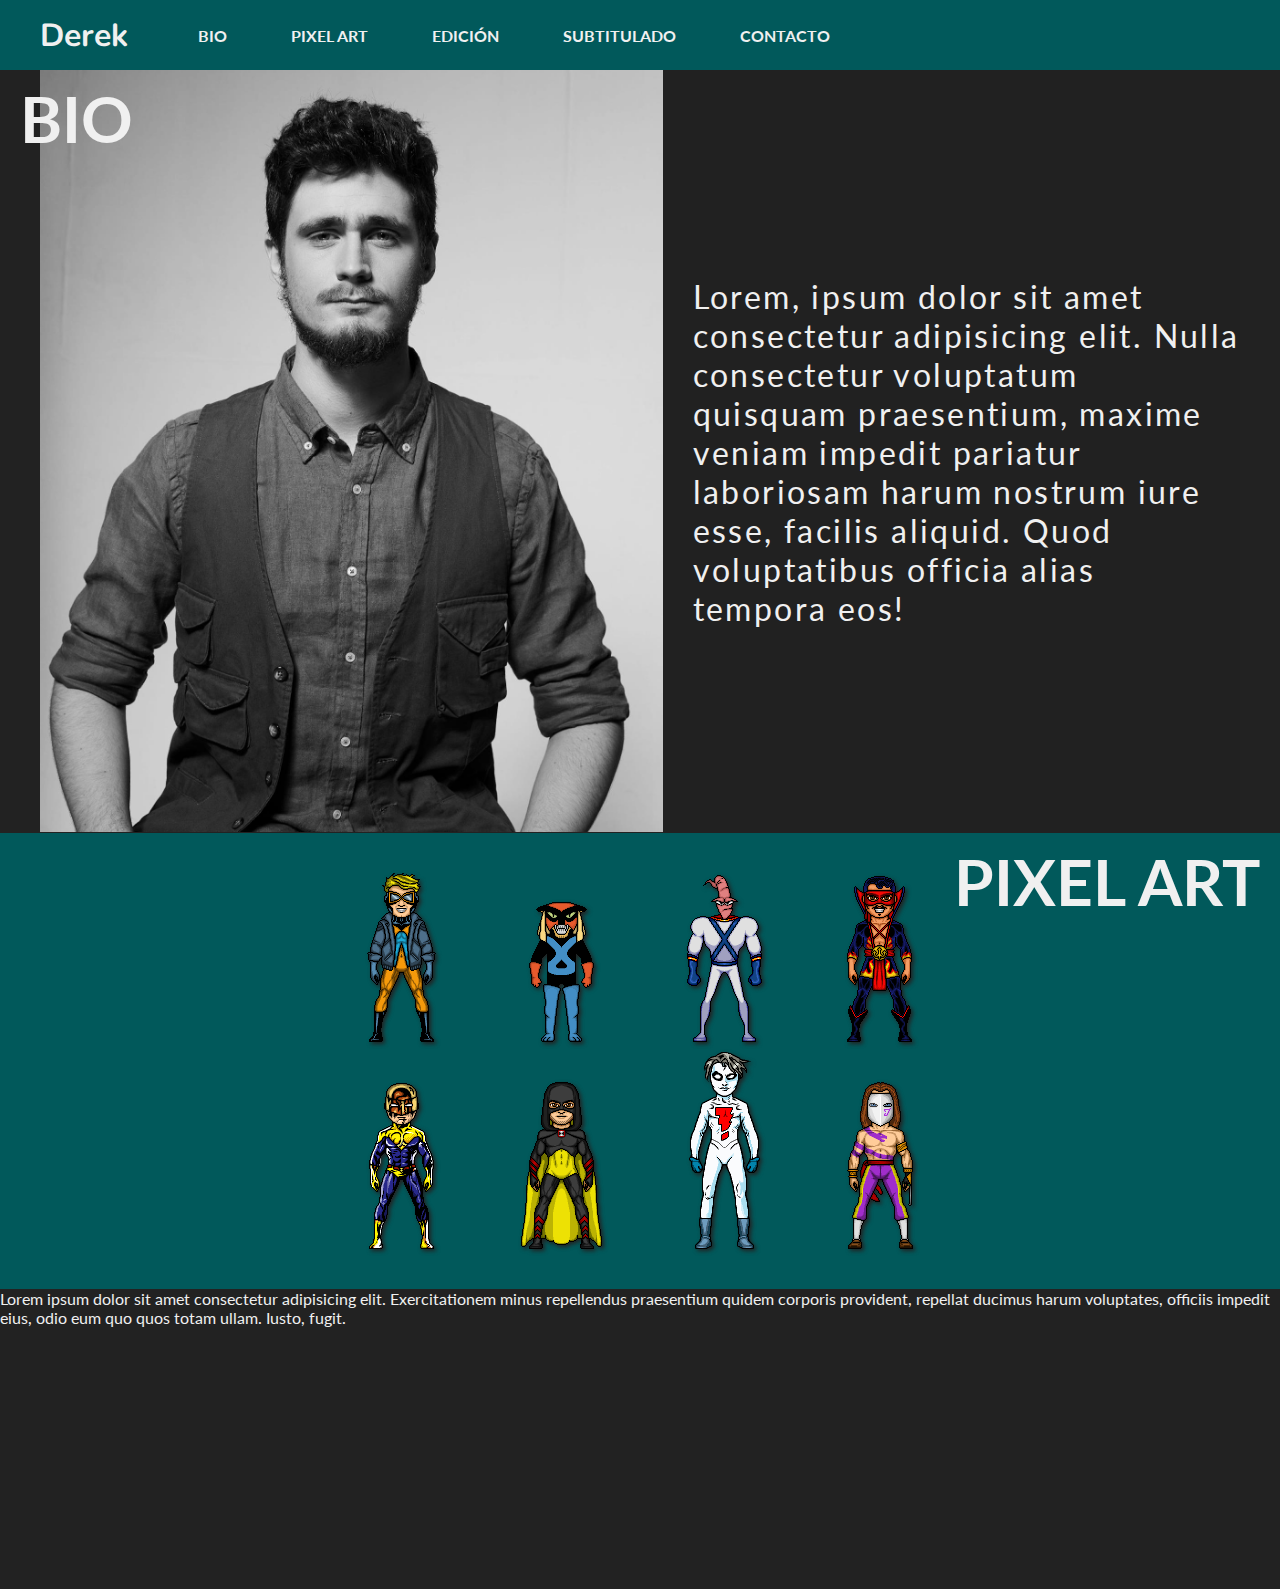
<file: index.html>
<!DOCTYPE html>
<html lang="en">
<head>
    <meta charset="UTF-8">
    <meta http-equiv="X-UA-Compatible" content="IE=edge">
    <meta name="viewport" content="width=device-width, initial-scale=1.0">
    <title>Document</title>
    <link rel="stylesheet" href="css/index.css">
    <link rel="preconnect" href="https://fonts.googleapis.com">
    <link rel="preconnect" href="https://fonts.gstatic.com" crossorigin>
    <link href="https://fonts.googleapis.com/css2?family=Lato&family=Nunito&display=swap" rel="stylesheet">
    <link rel="stylesheet" href="https://cdnjs.cloudflare.com/ajax/libs/font-awesome/5.15.4/css/all.min.css" integrity="sha512-1ycn6IcaQQ40/MKBW2W4Rhis/DbILU74C1vSrLJxCq57o941Ym01SwNsOMqvEBFlcgUa6xLiPY/NS5R+E6ztJQ==" crossorigin="anonymous" referrerpolicy="no-referrer" />
</head>
<body>
    <header class="main_header">
        <button type="button" id="burger_menu">
            <label for="nav_check">
                <i class="fas fa-bars"></i>
            </label>
        </button>
        <h1 class="title">Derek</h1>
        <input type="checkbox" id="nav_check">
        <nav class="main_nav" aria-label="Primary navigation">
            <ul>
                <li><a href="#bio">Bio</a></li>
                <li><a href="#pixel-art">Pixel Art</a></li>
                <li><a href="#">Edición</a></li>
                <li><a href="#">Subtitulado</a></li>
                <li><a href="#">Contacto</a></li>
            </ul>
        </nav>
    </header>
    <section id="bio">
        <h2 class="section_title" id="title_bio">Bio</h2>
        <figure id="figurefigure">
            <div class="figure_bio__container"><img src="/img/foto_bio.jpg" alt="foto" id="figure_bio"></div>
            <figcaption id="caption_bio">Lorem, ipsum dolor sit amet consectetur adipisicing elit. Nulla consectetur voluptatum quisquam praesentium, maxime veniam impedit pariatur laboriosam harum nostrum iure esse, facilis aliquid. Quod voluptatibus officia alias tempora eos!</figcaption>
        </figure>        
    </section>
    <section id="pixel-art">
        <h2 class="section_title" id="title_pixel-art">Pixel Art</h2>
        <div class="grid-container">
            <div class="grid-item"><img src="./img/pixel-art/Animalman.png" alt="Animalman"></div>
            <div class="grid-item"><img src="./img/pixel-art/Brak 09.png" alt="Brak"></div>
            <div class="grid-item"><img src="./img/pixel-art/Earthworm Jim.png" alt="Earthworm Jim"></div>  
            <div class="grid-item"><img src="./img/pixel-art/El Diablo.png" alt="El Diablo"></div>
            <div class="grid-item"><img src="./img/pixel-art/Guardian.png" alt="Guardian"></div>
            <div class="grid-item"><img src="./img/pixel-art/Hourman II.png" alt="Hourman"></div>  
            <div class="grid-item"><img src="./img/pixel-art/madman.png" alt="Madman"></div>
            <div class="grid-item"><img src="./img/pixel-art/posible vega.png" alt="Vega"></div>
        </div>
    </section>
    <footer class="footer">
        <p>Lorem ipsum dolor sit amet consectetur adipisicing elit. Exercitationem minus repellendus praesentium quidem corporis provident, repellat ducimus harum voluptates, officiis impedit eius, odio eum quo quos totam ullam. Iusto, fugit.</p>
    </footer>
</body>
</html>
</file>
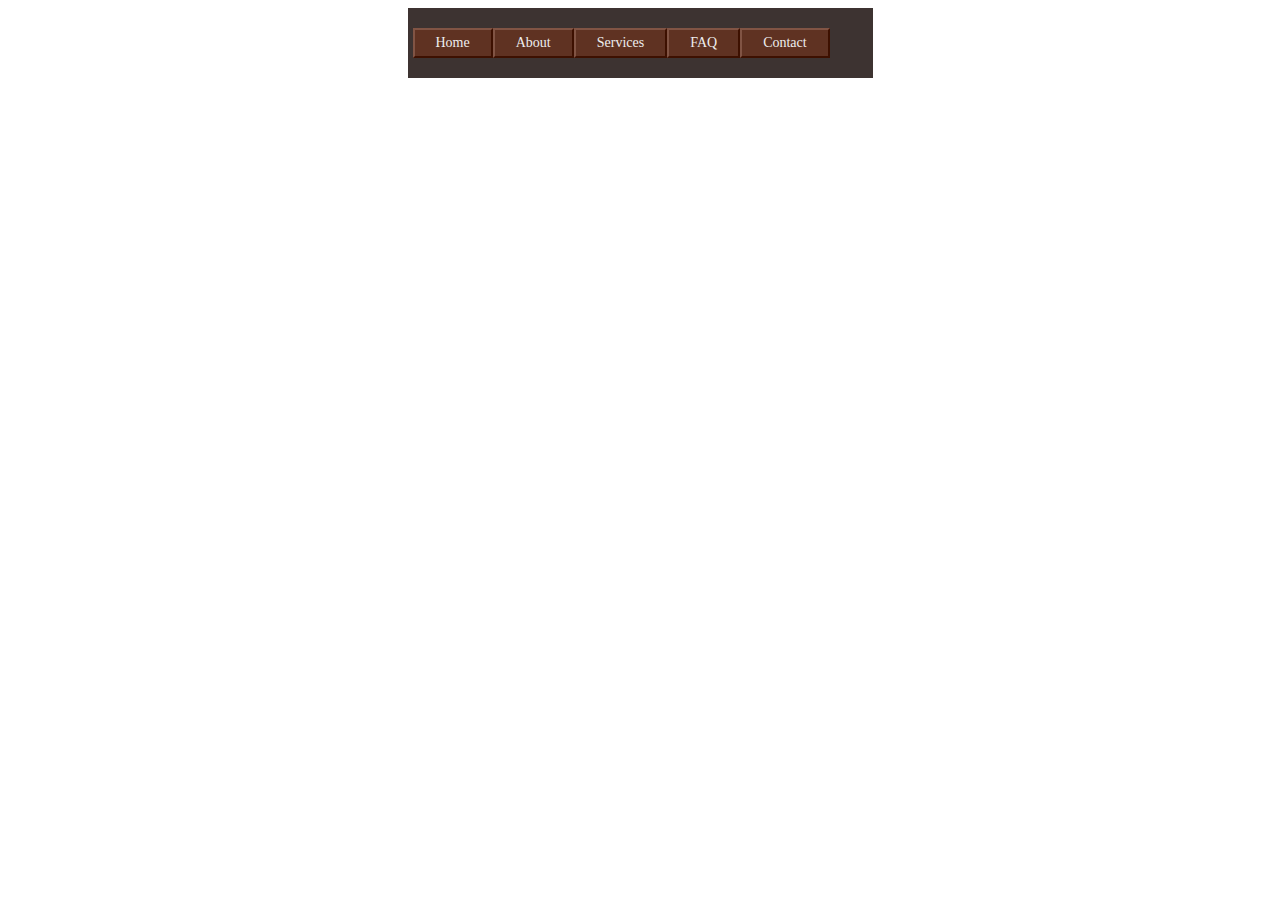
<file: prueba.html>
<!DOCTYPE html>
<html lang="en">
<head>
    <meta charset="UTF-8">
    <meta http-equiv="X-UA-Compatible" content="IE=edge">
    <meta name="viewport" content="width=device-width, initial-scale=1.0">
    <link rel="stylesheet" href="prueba.css">
    <title>Document</title>
</head>
<body>
    <div id="nav-wrapper">

        <ul id="nav">
      
          <li><a href="">Home</a></li>
      
          <li><a href="">About</a></li>
      
          <li><a href="">Services</a></li>
      
          <li><a href="">FAQ</a></li>
      
          <li><a href="">Contact</a></li>
      
        </ul>
      
      </div>
</body>
</html>
</file>
<file: css/index.css>
html,
body,
div,
span,
applet,
object,
iframe,
h1,
h2,
h3,
h4,
h5,
h6,
p,
blockquote,
pre,
a,
abbr,
acronym,
address,
big,
cite,
code,
del,
dfn,
em,
img,
ins,
kbd,
q,
s,
samp,
small,
strike,
strong,
sub,
sup,
tt,
var,
b,
u,
i,
center,
dl,
dt,
dd,
ol,
ul,
li,
fieldset,
form,
label,
legend,
table,
caption,
tbody,
tfoot,
thead,
tr,
th,
td,
article,
aside,
canvas,
details,
embed,
figure,
figcaption,
footer,
header,
hgroup,
menu,
nav,
output,
ruby,
section,
summary,
time,
mark,
audio,
video {
  margin: 0;
  padding: 0;
  border: 0;
  font-size: 100%;
  font: inherit;
  vertical-align: baseline; }

#bio {
  display: flex;
  justify-content: center;
  position: relative;
  flex-wrap: wrap;
  box-sizing: border-box;
  margin: 0;
  padding: 0;
  background-size: contain;
  width: 100%;
  background-color: #222; }
  #bio #figurefigure {
    position: relative;
    height: calc((1670*95vw)/1365);
    text-align: center;
    overflow-y: hidden; }
    #bio #figurefigure .figure_bio__container {
      display: inline-block;
      height: 95%; }
      #bio #figurefigure .figure_bio__container #figure_bio {
        max-width: 100%; }
    #bio #figurefigure #caption_bio {
      display: block;
      position: absolute;
      bottom: 20px;
      left: 0;
      background-color: rgba(34, 34, 34, 0.75);
      color: #f0f0f0;
      width: 100%;
      font-family: lato;
      font-size: 1.25em; }
    @media (min-width: 885px) {
      #bio #figurefigure {
        background-color: #222;
        color: #f0f0f0;
        display: flex;
        height: auto;
        max-width: 1200px;
        margin-inline: auto;
        margin-bottom: -3px; }
        #bio #figurefigure .figure_bio__container {
          height: auto;
          max-width: 50vw; }
        #bio #figurefigure #caption_bio {
          position: initial;
          display: flex;
          align-items: center;
          justify-content: center;
          text-align: left;
          padding-left: 30px;
          font-size: 2em;
          letter-spacing: .075em; } }

#title_bio {
  color: #222;
  text-transform: uppercase;
  font-weight: bold;
  font-size: 4em;
  font-family: Lato;
  display: block;
  position: absolute;
  left: 20px;
  top: 10px;
  z-index: 99; }
  @media (min-width: 885px) {
    #title_bio {
      color: #f0f0f0; } }

/*
#texto_bio {
    align-self: flex-end;
    background-color: rgba($color: #222, $alpha: .75);
    padding: 0 15px;
    box-sizing: border-box;
    text-align: justify;
    text-justify: inter-word;
    font-size: 1.25em;
    font-family: Lato;
    color: #f0f0f0;

    @include tablet-media {
        background-color: none;
        max-width: 50vw;
        align-self: center;
    }
}*/
#nav_check {
  display: none; }

#burger_menu {
  background-color: #01595b;
  border: none;
  color: #f0f0f0;
  margin-left: 10px;
  font-size: 1.5em;
  box-sizing: border-box; }
  @media (min-width: 885px) {
    #burger_menu {
      display: none; } }

.main_nav {
  display: flex;
  box-sizing: border-box;
  background-color: #01595b;
  z-index: 1;
  width: 100vw;
  padding-bottom: 10px;
  transition: transform 200ms linear;
  transform: translateX(-100vw);
  top: 50px;
  position: fixed; }
  @media (min-width: 885px) {
    .main_nav {
      display: flex;
      position: inherit;
      align-self: center;
      transform: translateX(0);
      top: 0;
      width: 100vw;
      height: 100%;
      padding-bottom: 0; } }
  .main_nav ul {
    list-style: none; }
    @media (min-width: 885px) {
      .main_nav ul {
        list-style: none;
        flex-direction: row;
        margin-left: 30px; } }
    .main_nav ul li {
      height: 50px;
      width: 100vh;
      box-sizing: border-box;
      display: flex; }
      @media (min-width: 885px) {
        .main_nav ul li {
          display: inline-flex;
          height: 100%;
          width: auto;
          align-self: center; } }
      .main_nav ul li a {
        color: #f0f0f0;
        text-decoration: none;
        font-family: Lato;
        text-transform: uppercase;
        transition: 400ms;
        box-sizing: border-box;
        align-self: center;
        margin-left: 40px; }
        @media (min-width: 885px) {
          .main_nav ul li a {
            font-weight: bold;
            padding: 10px 30px;
            height: 100%;
            display: flex;
            align-items: center;
            justify-content: center;
            margin: 0; } }
        @media (min-width: 885px) {
          .main_nav ul li a:hover {
            background-color: #01C68B;
            color: #222; } }

#nav_check:checked ~ .main_nav {
  transform: translateX(0); }

.main_nav li:active {
  background-color: #01C68B; }
  @media (min-width: 885px) {
    .main_nav li:active {
      background-color: #01595b; } }

.main_header {
  background-color: #01595b;
  display: flex;
  height: 50px;
  position: relative;
  justify-content: space-between;
  box-sizing: border-box; }
  @media (min-width: 885px) {
    .main_header {
      background-color: #01595b;
      display: flex;
      height: 70px; } }

h1 {
  font-weight: bolder;
  font-size: 2em;
  color: #f0f0f0;
  font-family: Nunito;
  padding: 0 10px;
  align-self: center;
  justify-content: flex-end;
  box-sizing: border-box; }
  @media (min-width: 885px) {
    h1 {
      margin-left: 30px; } }

@media (min-width: 885px) {
  .main_nav li a:hover {
    background-color: #01C68B;
    color: #222; } }

#pixel-art {
  box-sizing: border-box;
  background-color: #01595b;
  position: relative;
  padding-top: 70px; }
  @media (min-width: 885px) {
    #pixel-art {
      padding: 20px; } }

#title_pixel-art {
  color: #222;
  text-transform: uppercase;
  font-weight: bold;
  font-size: 4em;
  font-family: Lato;
  display: block;
  position: absolute;
  right: 20px;
  top: 10px; }
  @media (min-width: 885px) {
    #title_pixel-art {
      color: #f0f0f0; } }

.grid-container {
  display: grid;
  grid-template-columns: auto auto;
  column-gap: 10px;
  row-gap: 20px;
  box-sizing: border-box;
  padding: 20px;
  width: calc(max(50vw, 270px));
  margin: 0 auto; }
  @media (min-width: 885px) {
    .grid-container {
      grid-template-columns: auto auto auto auto;
      column-gap: 30px;
      row-gap: 10px; } }

.grid-item {
  border: none;
  display: flex;
  align-items: flex-end;
  justify-content: center; }
  .grid-item img {
    -webkit-filter: drop-shadow(2px 2px 2px #222);
    filter: drop-shadow(2px 2px 2px #222); }

.footer {
  background-color: #222;
  height: 300px;
  color: #f0f0f0;
  font-family: Lato;
  box-sizing: border-box; }
</file>
<file: prueba.css>
#nav-wrapper {

    width: 465px;

    margin: 0 auto;

    padding: 20px 0;

    background: #3D3331;

}


ul#nav {

    font-family: Verdana;

    font-size: 14px;

    list-style: none;

    margin: 0 auto;

    padding: 0;

    width: 455px;

    overflow: auto;

}


ul#nav li {

    display: inline;

}


ul#nav li a {

    text-decoration: none;

    display: block;

    padding: 5px 21px;

    background: #5F3222;

    color: #eee;

    float: left;

    text-align: center;

    border-top: 2px solid #815444;

    border-right: 2px solid #3d1000;

    border-bottom: 2px solid #3d1000;

    border-left: 2px solid #815444;

}


ul#nav li a:hover {

    background: #a37666;

    color: #000;

    border-top: 2px solid #815444;

    border-right: 2px solid #c59888;

    border-bottom: 2px solid #c59888;

    border-left: 2px solid #815444;

}
</file>
